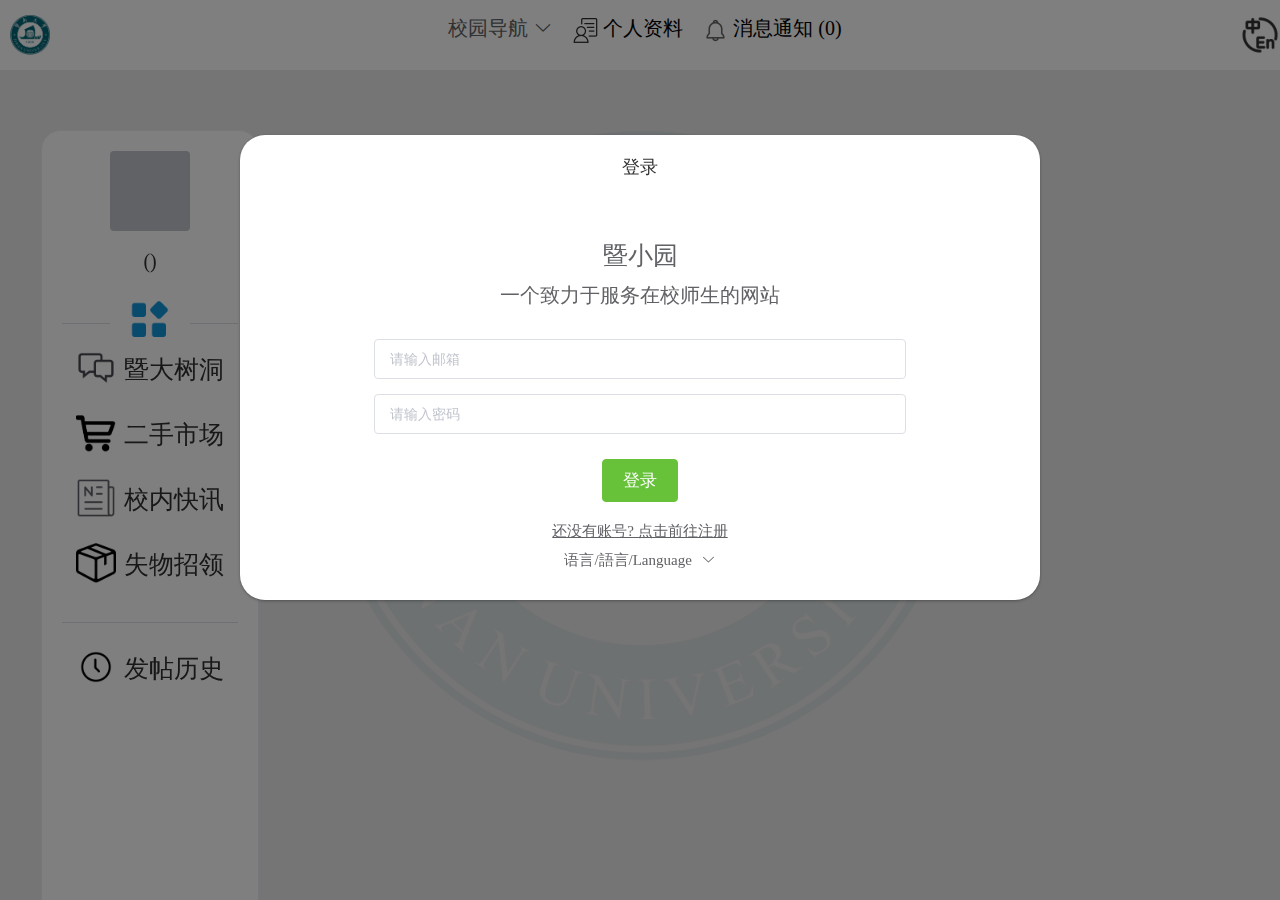
<file: index.html>
<!doctype html><html lang=""><head><meta charset="utf-8"><meta http-equiv="X-UA-Compatible" content="IE=edge"><meta name="viewport" content="width=device-width,initial-scale=1"><title>暨小园</title><script defer="defer" src="/js/chunk-vendors.f617ddcc.js"></script><script defer="defer" src="/js/app.8178acfb.js"></script><link href="/css/chunk-vendors.60aa3cf7.css" rel="stylesheet"><link href="/css/app.71f1f104.css" rel="stylesheet"></head><body><noscript><strong>该页面无法显示，因为：<br>1. 您的浏览器版本过旧<br>2. 您禁用了JavaScript功能</strong></noscript><div id="app"></div></body><style>* {
    margin: 0;
    padding: 0;
    border: 0;
  }</style></html>
</file>
<file: css/app.71f1f104.css>
#app{text-align:center;background-color:#ebeaea;width:100%;height:100%;position:fixed;top:0;overflow-y:auto;overflow-x:hidden}*{margin:0;padding:0;border:0}.background{position:fixed;top:0;left:0;width:100%;height:100%;background-image:url(/img/jnu.6e6d826f.png);background-repeat:no-repeat;background-position:50%;background-size:50%;background-attachment:fixed;opacity:.06;z-index:-1}
</file>
